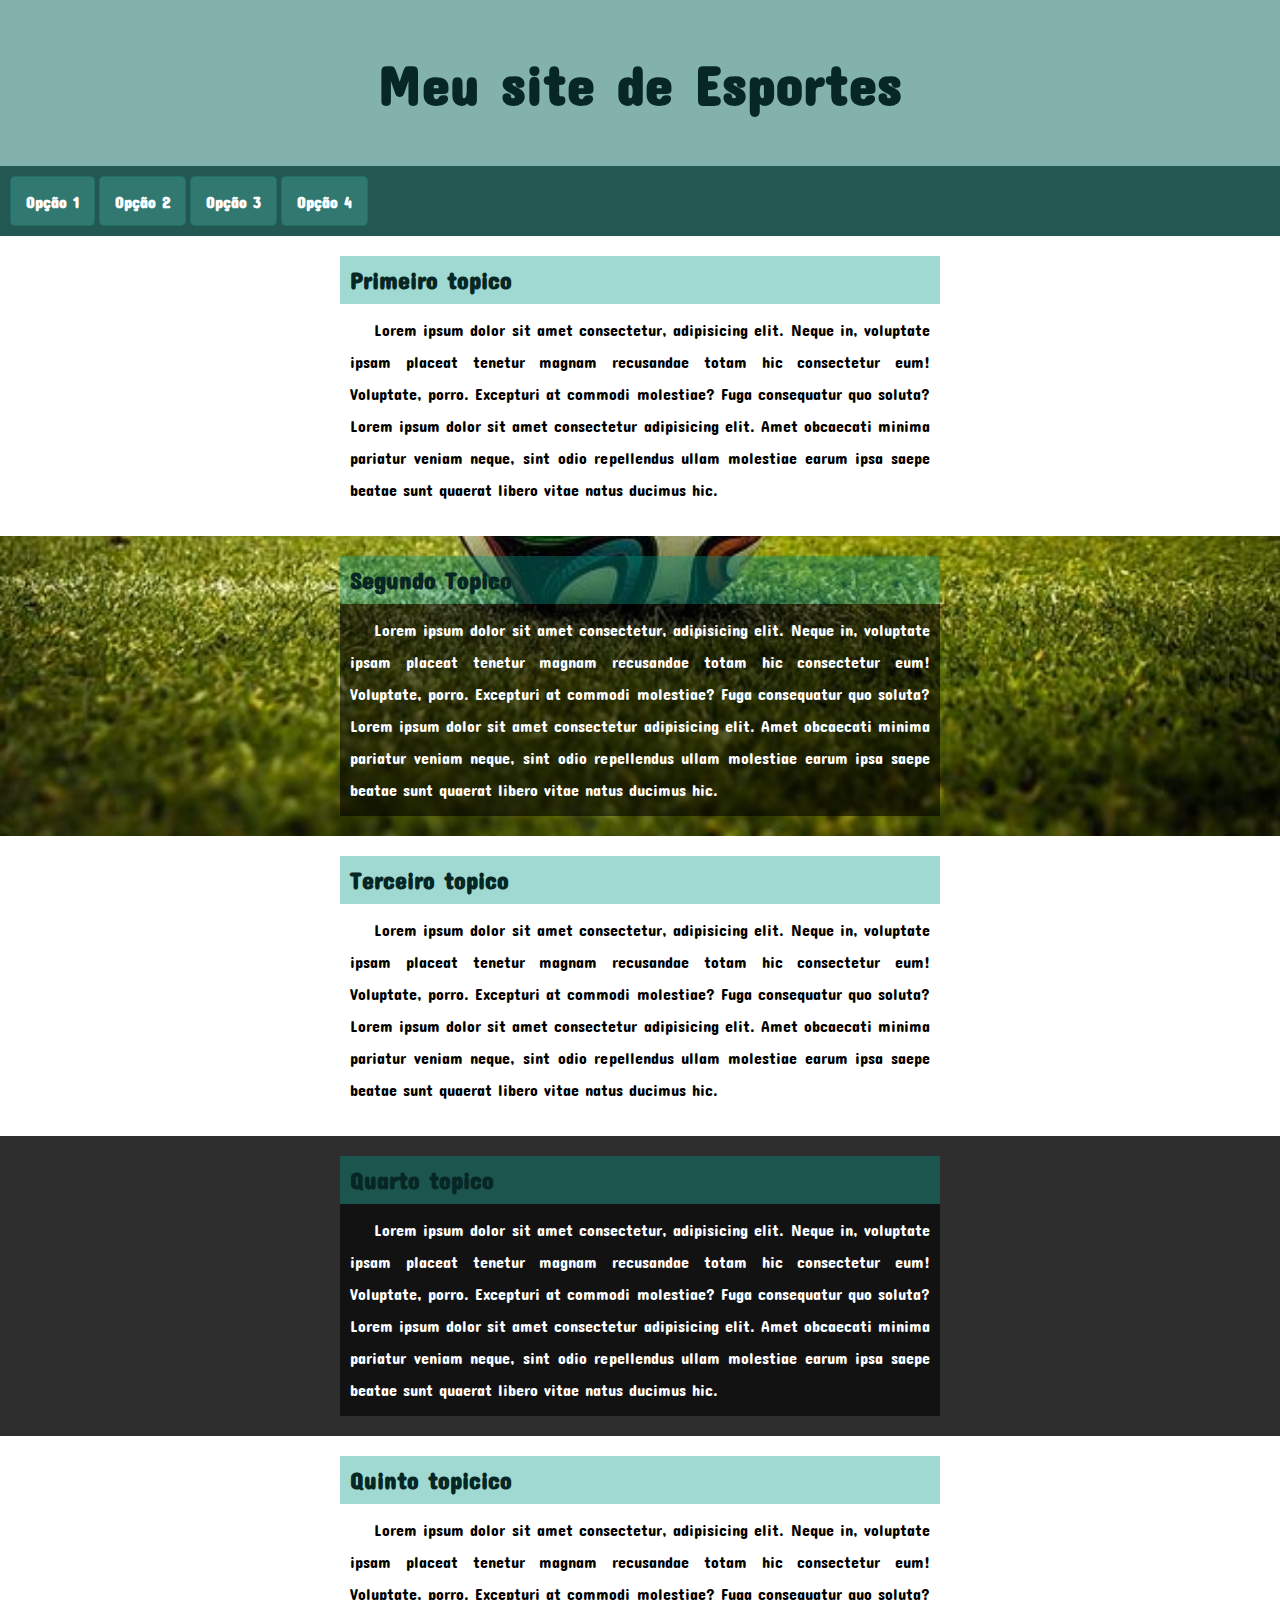
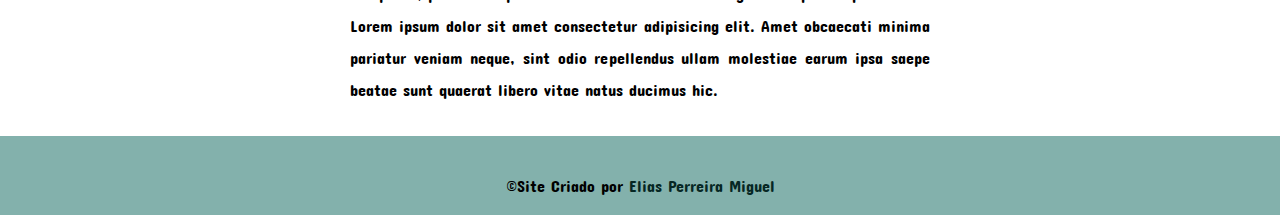
<file: exc28/index.html>
<!DOCTYPE html>
<html lang="pt-br">
<head>
  <meta charset="UTF-8">
  <meta http-equiv="X-UA-Compatible" content="IE=edge">
  <meta name="viewport" content="width=device-width, initial-scale=1.0">
  <title>Meu site de Esportes</title>
  <link rel="stylesheet" href="estilos/style.css">
  <link rel="stylesheet" href="estilos/media-query.css">
  <link rel="preconnect" href="https://fonts.googleapis.com">
  <link rel="preconnect" href="https://fonts.gstatic.com" crossorigin>
  <link href="https://fonts.googleapis.com/css2?family=Concert+One&display=swap" rel="stylesheet">
  <link rel="stylesheet" href="https://fonts.googleapis.com/css2?family=Material+Symbols+Outlined:opsz,wght,FILL,GRAD@20..48,100..700,0..1,-50..200" />
</head>
<body onresize="mudouTamanho()">
  <header>
      <h1>Meu site de Esportes</h1>
        <span id="burguer" class="material-symbols-outlined" onclick="clickMenu()">
          menu</span>
    <menu id="menu">
          <ul>
            <li><a href="#">Opção 1</a></li>
            <li><a href="#">Opção 2</a></li>
            <li><a href="#">Opção 3</a></li>
            <li><a href="#">Opção 4</a></li>
          </ul>
        </div>
      </menu>
  </header>
    <section id="normal">
      <div class="container">
        <h2>Primeiro topico</h2>
        <p>Lorem ipsum dolor sit amet consectetur, adipisicing elit. Neque in, voluptate ipsam placeat tenetur magnam recusandae totam hic consectetur eum! Voluptate, porro. Excepturi at commodi molestiae? Fuga consequatur quo soluta?Lorem ipsum dolor sit amet consectetur adipisicing elit. Amet obcaecati minima pariatur veniam neque, sint odio repellendus ullam molestiae earum ipsa saepe beatae sunt quaerat libero vitae natus ducimus hic.</p>
      </div>
    </section>
    <section class="imagem1"  >
      <div class="container">
        <h2>Segundo Topico</h2>
        <p>Lorem ipsum dolor sit amet consectetur, adipisicing elit. Neque in, voluptate ipsam placeat tenetur magnam recusandae totam hic consectetur eum! Voluptate, porro. Excepturi at commodi molestiae? Fuga consequatur quo soluta?Lorem ipsum dolor sit amet consectetur adipisicing elit. Amet obcaecati minima pariatur veniam neque, sint odio repellendus ullam molestiae earum ipsa saepe beatae sunt quaerat libero vitae natus ducimus hic.</p>
      </div>
    </section>
    <section id="normal">
      <div class="container">
        <h2>Terceiro topico</h2>
        <p>Lorem ipsum dolor sit amet consectetur, adipisicing elit. Neque in, voluptate ipsam placeat tenetur magnam recusandae totam hic consectetur eum! Voluptate, porro. Excepturi at commodi molestiae? Fuga consequatur quo soluta?Lorem ipsum dolor sit amet consectetur adipisicing elit. Amet obcaecati minima pariatur veniam neque, sint odio repellendus ullam molestiae earum ipsa saepe beatae sunt quaerat libero vitae natus ducimus hic.</p>
      </div>
    </section>
    <section id="imagem2">
      <div class="container">
        <h2>Quarto topico</h2>
        <p>Lorem ipsum dolor sit amet consectetur, adipisicing elit. Neque in, voluptate ipsam placeat tenetur magnam recusandae totam hic consectetur eum! Voluptate, porro. Excepturi at commodi molestiae? Fuga consequatur quo soluta?Lorem ipsum dolor sit amet consectetur adipisicing elit. Amet obcaecati minima pariatur veniam neque, sint odio repellendus ullam molestiae earum ipsa saepe beatae sunt quaerat libero vitae natus ducimus hic.</p>
      </div>
    </section>
    <section id="normal">
      <div class="container">
        <h2> Quinto topicico</h2>
        <p>Lorem ipsum dolor sit amet consectetur, adipisicing elit. Neque in, voluptate ipsam placeat tenetur magnam recusandae totam hic consectetur eum! Voluptate, porro. Excepturi at commodi molestiae? Fuga consequatur quo soluta?Lorem ipsum dolor sit amet consectetur adipisicing elit. Amet obcaecati minima pariatur veniam neque, sint odio repellendus ullam molestiae earum ipsa saepe beatae sunt quaerat libero vitae natus ducimus hic.</p>
      </div>
    </section>
    <footer  >
      <div class="container">
        <p> &copy;Site Criado por <a href="https://www.facebook.com/eliaspereiramiguel.elias" target="_blank">Elias Perreira Miguel</a></p>
      </div>
  </footer>
  <script>
   /* function mudouTamanho(){
      if(window.innerWidth>=768){
        menu.style.display='none'
      } else{
        menu.stype.display='block'
      }
    }*/
    function clickMenu(){
      if(menu.style.display =='block'){
        menu.style.display= 'none'
      } else{
        menu.style.display = 'block'
      }
    }
  </script>

</body>
</html>
</file>
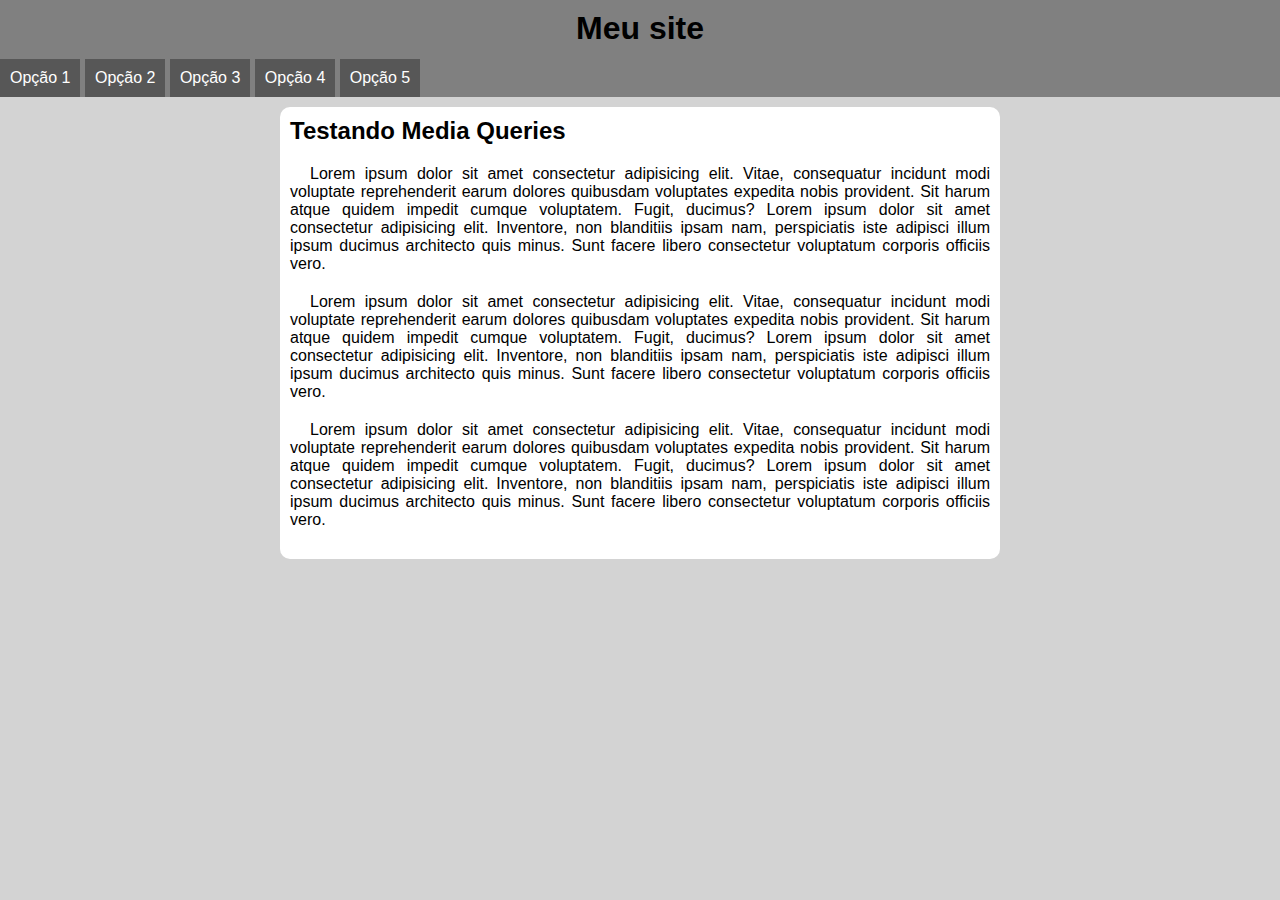
<file: mq005/index.html>
<!DOCTYPE html>
<html lang="pt-br">
<head>
  <meta charset="UTF-8">
  <meta http-equiv="X-UA-Compatible" content="IE=edge">
  <meta name="viewport" content="width=device-width, initial-scale=1.0">
  <title>Media qery</title>
  <link rel="stylesheet" href="estilos/style.css">
  <link rel="stylesheet" href="https://fonts.googleapis.com/css2?family=Material+Symbols+Outlined:opsz,wght,FILL,GRAD@20..48,100..700,0..1,-50..200" />
  <link rel="stylesheet" href="estilos/media-query.css">
</head>
<body onresize="mudouTamanho()">
  <header>
    <h1>Meu site</h1>
    <span id="burguer" class="material-symbols-outlined" onclick="clickMenu()">
      menu
      </span>
    <menu id="menu">
      <ul>
        <li><a href="#">Opção 1</a></li>
        <li><a href="#">Opção 2</a></li>
        <li><a href="#">Opção 3</a></li>
        <li><a href="#">Opção 4</a></li>
        <li><a href="#">Opção 5</a></li>
      </ul>
    </menu>
  </header>
  <main>
    <article>
      <h2>Testando Media Queries</h2>
      <p>Lorem ipsum dolor sit amet consectetur adipisicing elit. Vitae, consequatur incidunt modi voluptate reprehenderit earum dolores quibusdam voluptates expedita nobis provident. Sit harum atque quidem impedit cumque voluptatem. Fugit, ducimus?
        Lorem ipsum dolor sit amet consectetur adipisicing elit. Inventore, non blanditiis ipsam nam, perspiciatis iste adipisci illum ipsum ducimus architecto quis minus. Sunt facere libero consectetur voluptatum corporis officiis vero.
      </p>
      <p>Lorem ipsum dolor sit amet consectetur adipisicing elit. Vitae, consequatur incidunt modi voluptate reprehenderit earum dolores quibusdam voluptates expedita nobis provident. Sit harum atque quidem impedit cumque voluptatem. Fugit, ducimus?
        Lorem ipsum dolor sit amet consectetur adipisicing elit. Inventore, non blanditiis ipsam nam, perspiciatis iste adipisci illum ipsum ducimus architecto quis minus. Sunt facere libero consectetur voluptatum corporis officiis vero.
      </p>
      <p>Lorem ipsum dolor sit amet consectetur adipisicing elit. Vitae, consequatur incidunt modi voluptate reprehenderit earum dolores quibusdam voluptates expedita nobis provident. Sit harum atque quidem impedit cumque voluptatem. Fugit, ducimus?
        Lorem ipsum dolor sit amet consectetur adipisicing elit. Inventore, non blanditiis ipsam nam, perspiciatis iste adipisci illum ipsum ducimus architecto quis minus. Sunt facere libero consectetur voluptatum corporis officiis vero.
      </p>
    </article>

  </main>
  <script>
    function mudouTamanho(){
      if(window.innerWidth>=768){
        menu.style.display='none'
      }else{
        menu.stype.display='block'
      }
    }
    function clickMenu(){
      if(menu.style.display =='block'){
        menu.style.display= 'none'
      } else{
        menu.style.display = 'block'
      }
    }
  </script>
</body>
</html>
</file>
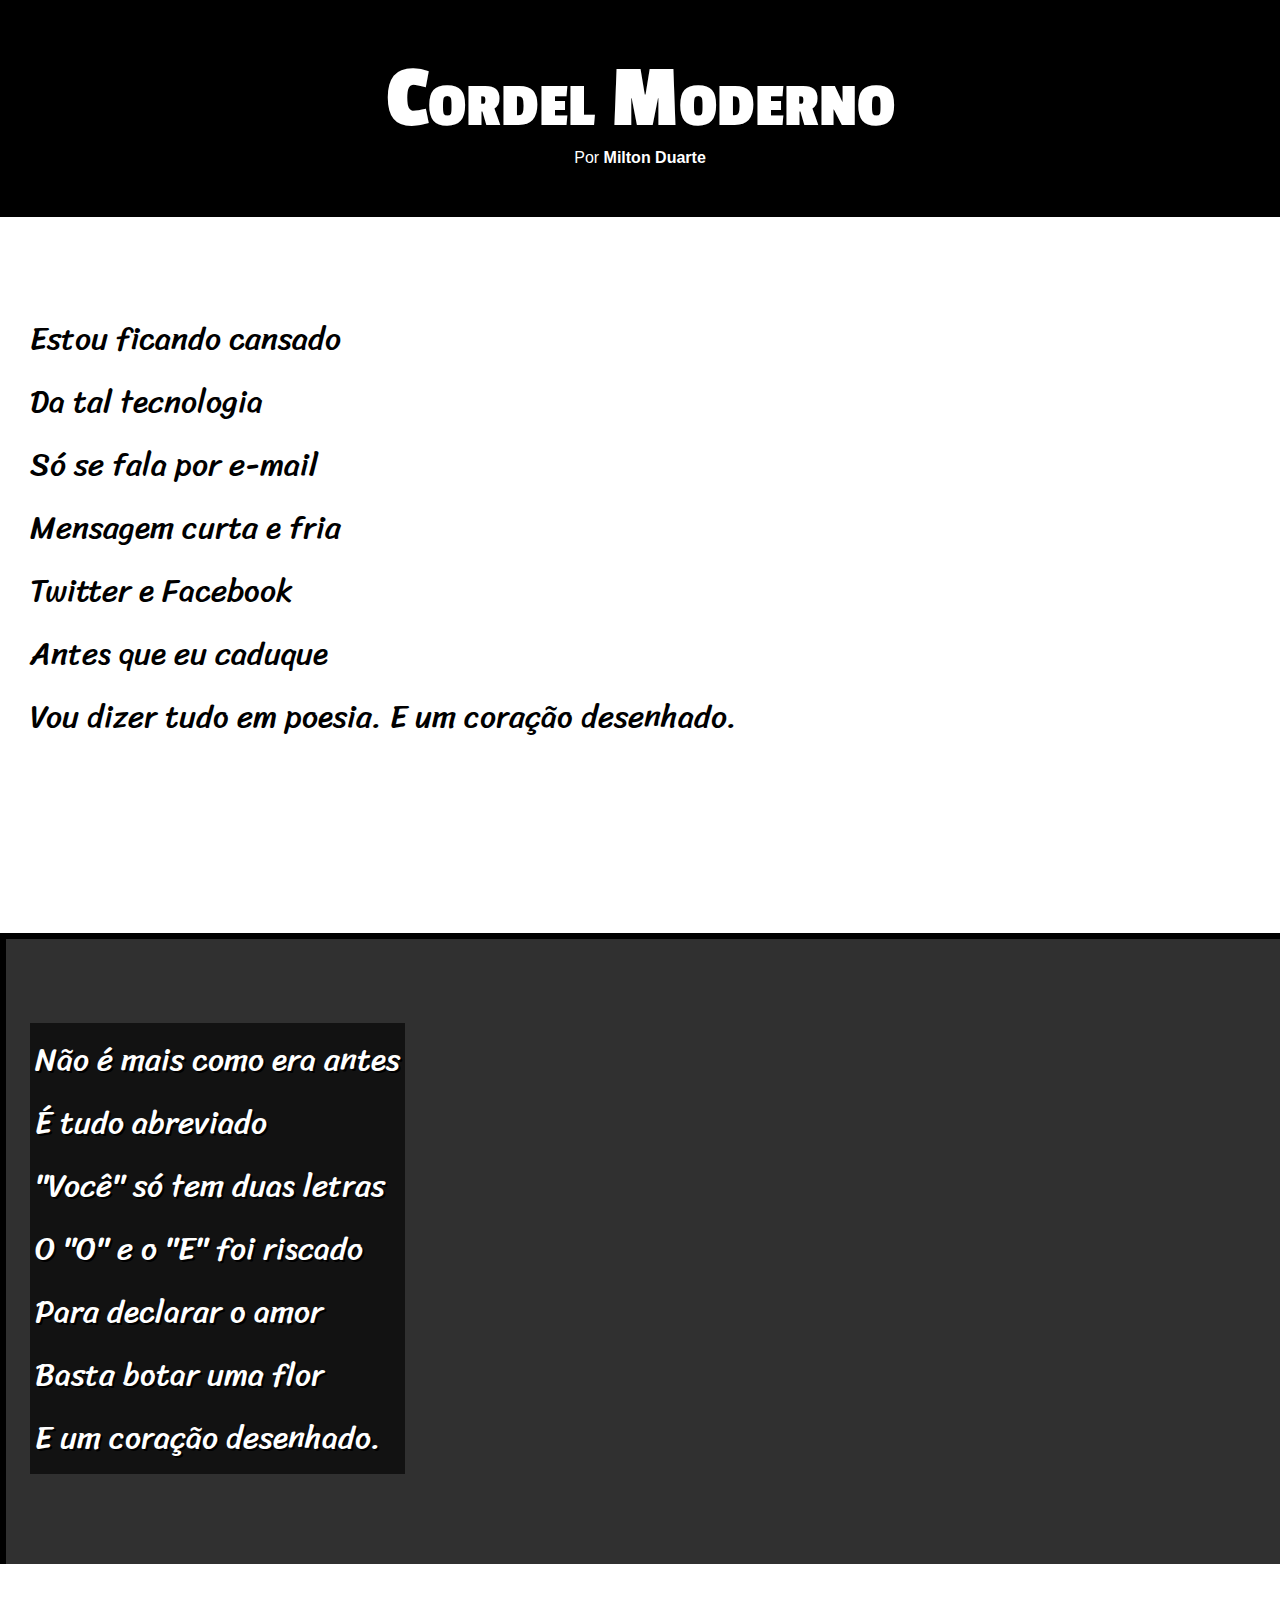
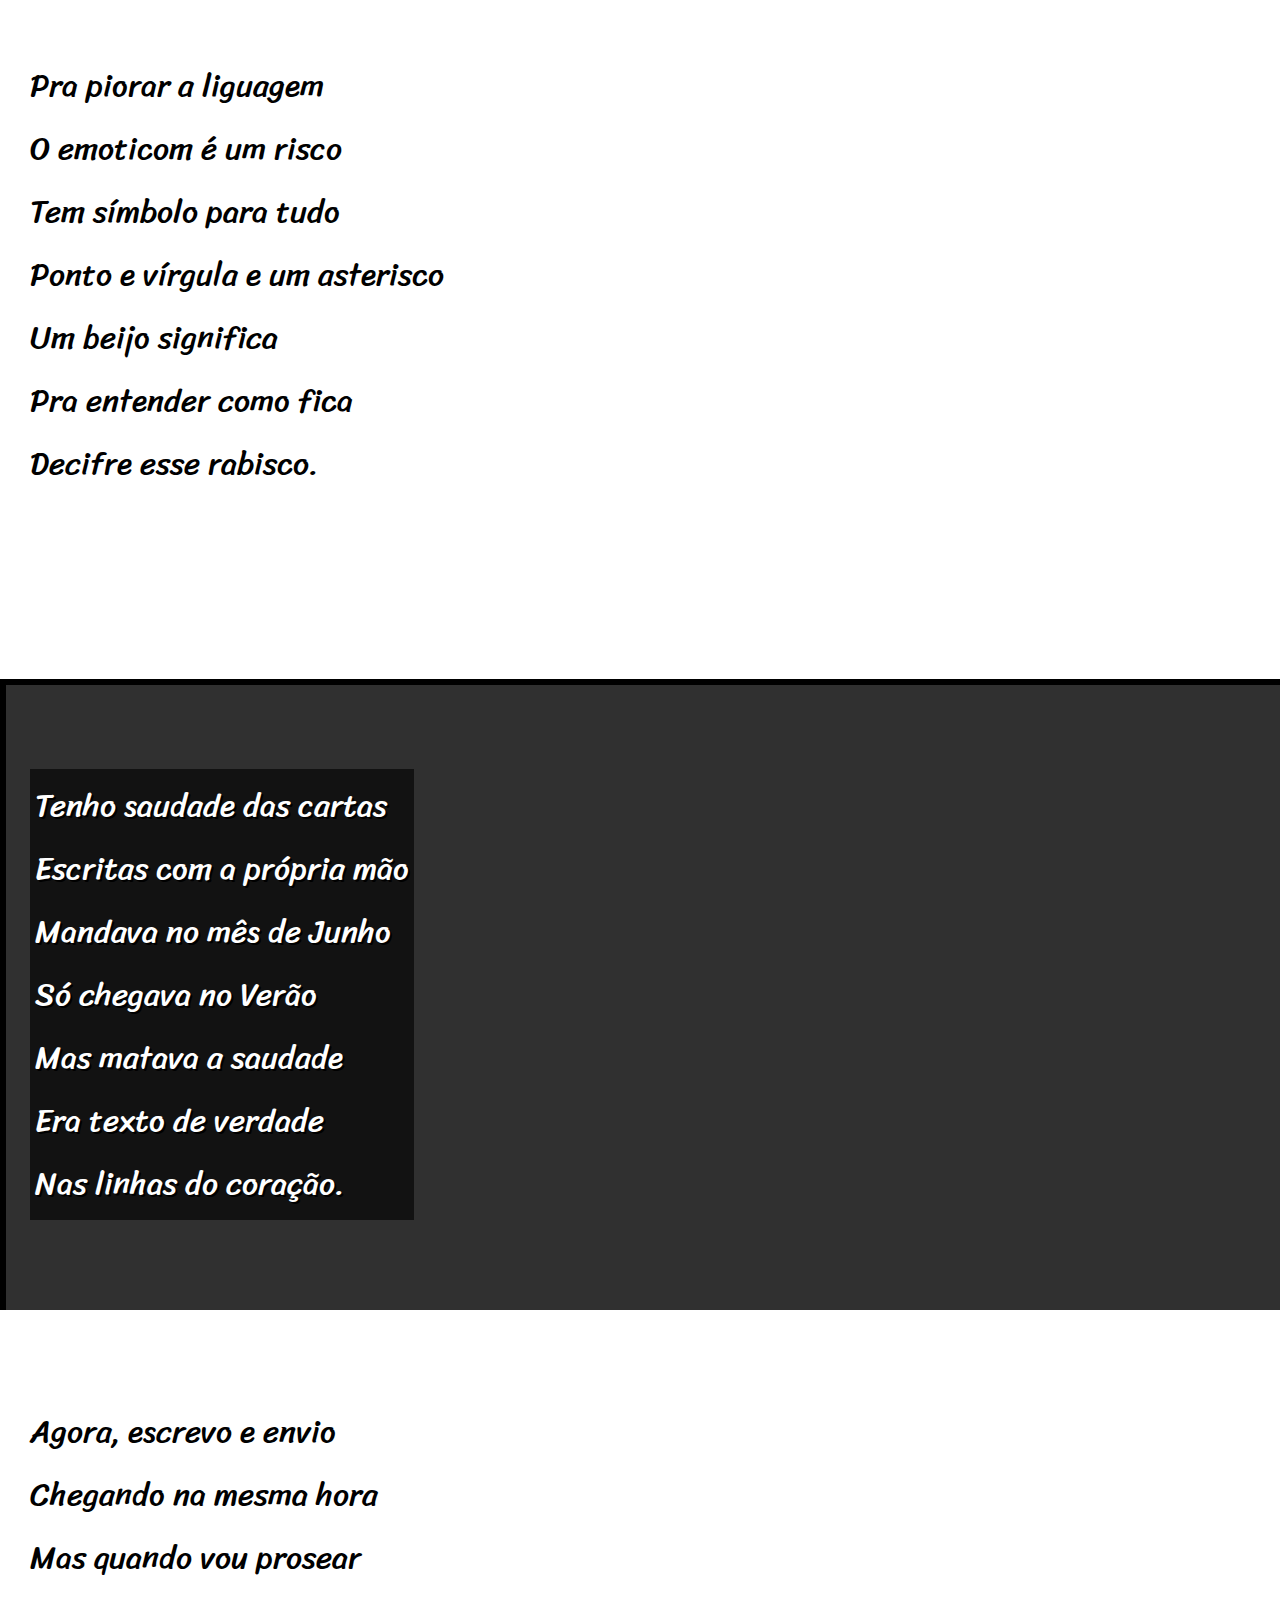
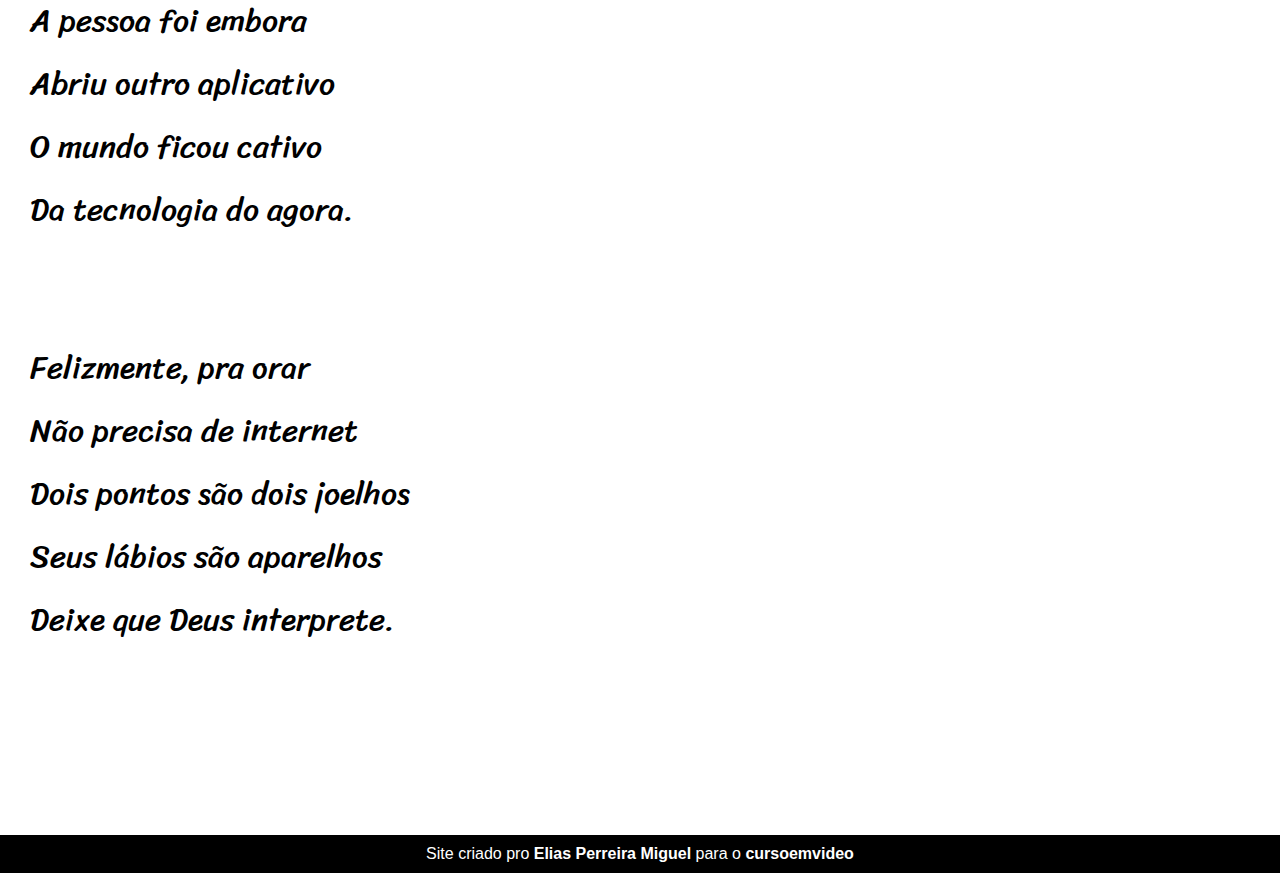
<file: ptojeto-cordel/index.html>
<!DOCTYPE html>
<html lang="pt-br">
<head>
  <meta charset="UTF-8">
  <meta http-equiv="X-UA-Compatible" content="IE=edge">
  <meta name="viewport" content="width=device-width, initial-scale=1.0">
  <title>Cordel Moderno</title>
  <link rel="stylesheet" href="estilos/style.css">
  <link rel="preconnect" href="https://fonts.googleapis.com">
  <link rel="preconnect" href="https://fonts.gstatic.com" crossorigin>
  <link href="https://fonts.googleapis.com/css2?family=Passion+One&family=Sriracha&display=swap" rel="stylesheet">

  </head>
<body>
  <header>
    <h1>
      Cordel Moderno

    </h1>
    <p>
      Por <a href=" https://www.recantodasletras.com.br/poesias/3186743" target="_blank">Milton Duarte</a>
    </p>
  </header>

<section class="normal">
  <p>
    Estou ficando cansado <br>
    Da tal tecnologia <br>
    Só se fala por e-mail <br>
    Mensagem curta e fria <br>
    Twitter e Facebook <br>
    Antes que eu caduque <br>
    Vou dizer tudo em poesia.
    E um coração desenhado.
  </p>
    </section>
    
    <section class="imagem" id="img01">
  <p>
    Não é mais como era antes <br>
    É tudo abreviado <br>
    "Você" só tem duas letras <br>
    O "O" e o "E" foi riscado <br>
    Para declarar o amor <br>
    Basta botar uma flor <br>
    E um coração desenhado.
  </p>
</section>


<section class="normal">
  <p>
  Pra piorar a liguagem <br>
  O emoticom é um risco <br>
  Tem símbolo para tudo <br>
  Ponto e vírgula e um asterisco <br>
  Um beijo significa <br>
  Pra entender como fica <br>
  Decifre esse rabisco.
</p>
</section>


<section class="imagem" id="img02">
  
  <p>
    Tenho saudade das cartas <br>
    Escritas com a própria mão <br>
    Mandava no mês de Junho <br>
    Só chegava no Verão <br>
    Mas matava a saudade <br>
    Era texto de verdade <br>
    Nas linhas do coração.
  </p>
</section>


<section class="normal">
  <p>
    Agora, escrevo e envio <br>
    Chegando na mesma hora <br>
    Mas quando vou prosear <br>
    A pessoa foi embora <br>
    Abriu outro aplicativo <br>
    O mundo ficou cativo <br> 
    Da tecnologia do agora.
  </p>

  <p>
    Felizmente, pra orar <br>
    Não precisa de internet <br>
    Dois pontos são dois joelhos <br>
    Seus lábios são aparelhos <br>
    Deixe que Deus interprete.
  </p>

  
</section>

<footer>
  <p>Site criado pro <a href="https://github.com/eliamiguel" target="_blank">Elias Perreira Miguel</a> para o <a href="https://www.cursoemvideo.com" target="_blank">cursoemvideo</a></p>
</footer>
  
</body>
</html>
</file>
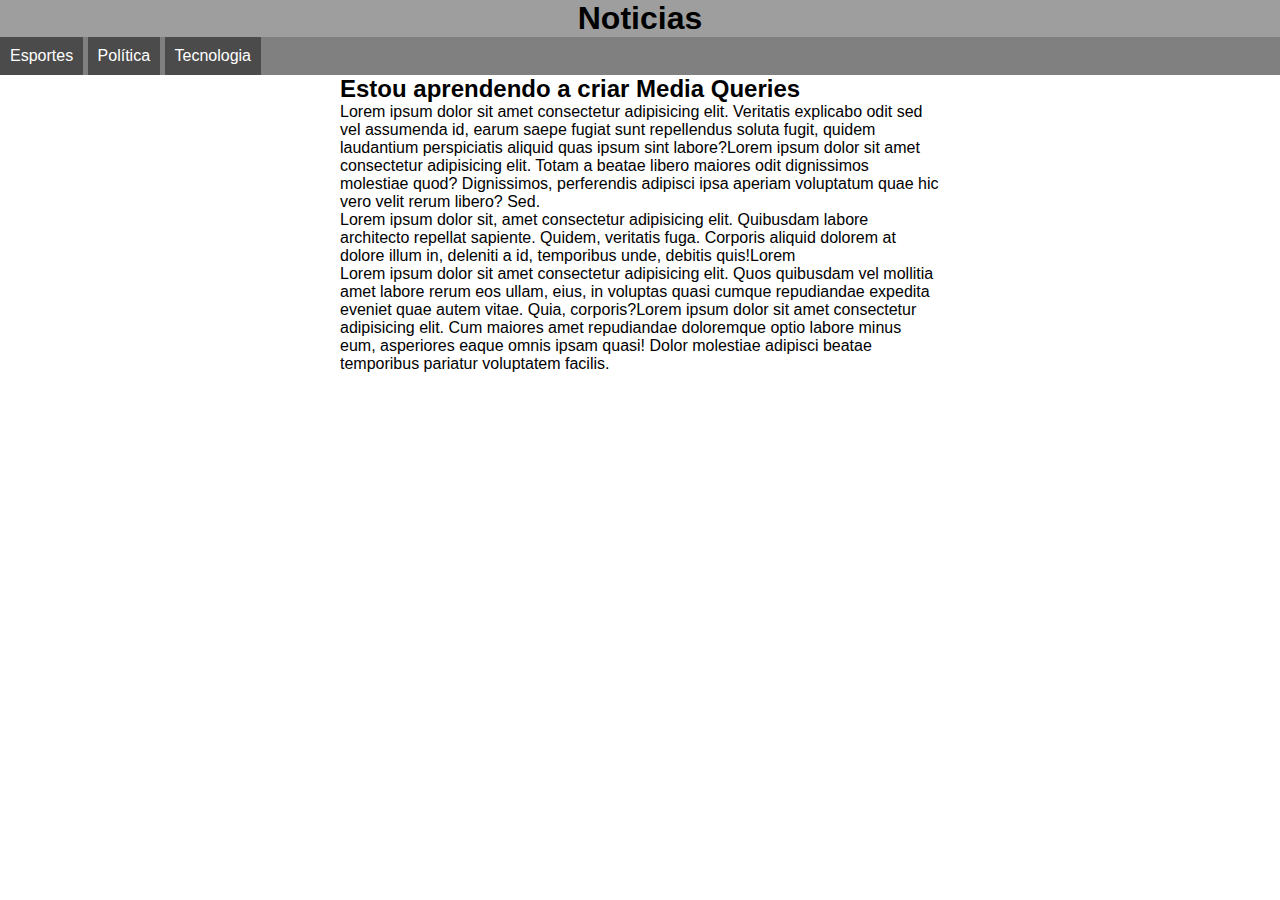
<file: exer26/mq001/index.html>
<!DOCTYPE html>
<html lang="pt-br">
<head>
  <meta charset="UTF-8">
  <meta http-equiv="X-UA-Compatible" content="IE=edge">
  <meta name="viewport" content="width=device-width, initial-scale=1.0">
  <title>Media Query</title>
  <link rel="stylesheet" href="estilos/tela.css" media="screen">
  <link rel="stylesheet" href="estilos/impressora.css" media="print">
</head>
<body>
 <header>
  <h1>Noticias</h1>
  <menu>
    <ul>
      <li>Esportes</li>
      <li>Política</li>
      <li>Tecnologia</li>
    </ul>

  </menu>
 </header>
 <main>
  <article>
    <h2>Estou aprendendo a criar Media Queries</h2>
    <p>Lorem ipsum dolor sit amet consectetur adipisicing elit. Veritatis explicabo odit sed vel assumenda id, earum saepe fugiat sunt repellendus soluta fugit, quidem laudantium perspiciatis aliquid quas ipsum sint labore?Lorem ipsum dolor sit amet consectetur adipisicing elit. Totam a beatae libero maiores odit dignissimos molestiae quod? Dignissimos, perferendis adipisci ipsa aperiam voluptatum quae hic vero velit rerum libero? Sed.</p>
  <p>
    Lorem ipsum dolor sit, amet consectetur adipisicing elit. Quibusdam labore architecto repellat sapiente. Quidem, veritatis fuga. Corporis aliquid dolorem at dolore illum in, deleniti a id, temporibus unde, debitis quis!Lorem
  </p>
  <p>Lorem ipsum dolor sit amet consectetur adipisicing elit. Quos quibusdam vel mollitia amet labore rerum eos ullam, eius, in voluptas quasi cumque repudiandae expedita eveniet quae autem vitae. Quia, corporis?Lorem ipsum dolor sit amet consectetur adipisicing elit. Cum maiores amet repudiandae doloremque optio labore minus eum, asperiores eaque omnis ipsam quasi! Dolor molestiae adipisci beatae temporibus pariatur voluptatem facilis.</p>
  </article>
 </main>
</body>
</html>
</file>
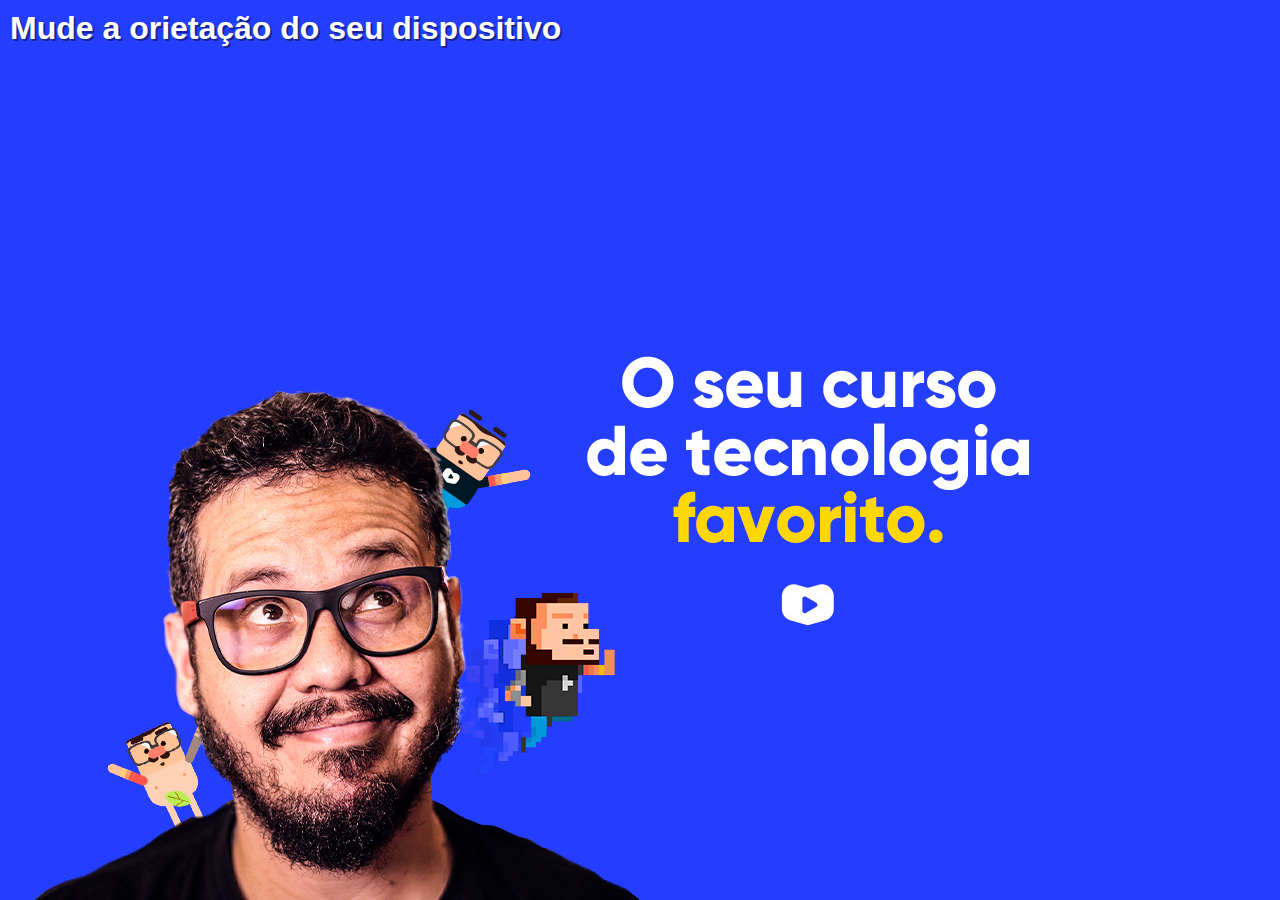
<file: exer26/mq003/index.html>
<!DOCTYPE html>
<html lang="pt-br">
<head>
  <meta charset="UTF-8">
  <meta http-equiv="X-UA-Compatible" content="IE=edge">
  <meta name="viewport" content="width=device-width, initial-scale=1.0">
  <title>Media Query</title>
  <style>
    /*declarações gerais*/
          *{margin: 0px;
        padding: 0px;
          font-family: Arial, Helvetica, sans-serif;}
        html,body{
          width: 100vw;
          height: 100vh;
          background-color:#233eff;
          background-size: contain;
          
        }

        h1{
          color: white;
          text-shadow: 2px 2px 0px #16248f;
          padding: 10px;
        }


    /*declarções retrato*/
    @media screen and (orientation: portrait) {
      body{
  background: url(../imagens/cev-portrait.jpg);
  background-repeat: no-repeat;
  background-position: center bottom;
}   
}


    /*declarações de paisagem*/
    @media screen and (orientation: landscape){
      body{
        background: url(../imagens/cev-landscape.jpg) ;
        background-repeat: no-repeat;
        background-position: left bottom;
      }
            
          }


  </style>
</head>
<body>
  <h1>Mude a orietação do seu dispositivo</h1>
</body>
</html>
</file>
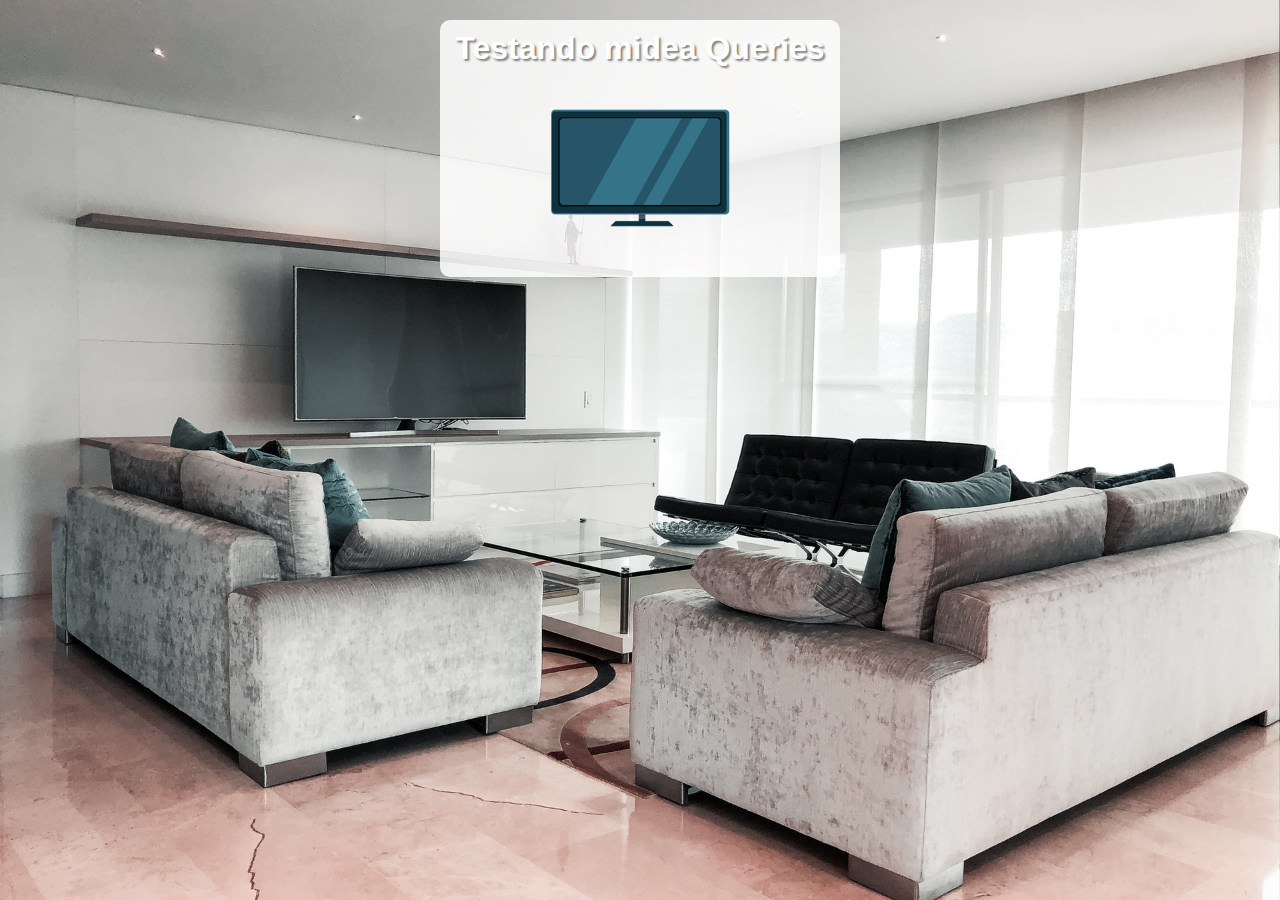
<file: exer26/mq004/index.html>
<!DOCTYPE html>
<html lang="pt-br">
<head>
  <meta charset="UTF-8">
  <meta http-equiv="X-UA-Compatible" content="IE=edge">
  <meta name="viewport" content="width=device-width, initial-scale=1.0">
  <title>Media Querys</title>
  <link rel="stylesheet" href="estilos/style.css" media="all">
  <link rel="stylesheet" href="estilos/media-query.css">
</head>
<body>
  <main>
    <h1>Testando midea Queries</h1>
    <img id="phone" src="imagens/icon-phone.png" alt="Acessando via smartphone">
    <img id="tablet" src="imagens/icon-tablet.png" alt="Acessando via tablet">
    <img id="print" src="imagens/icon-print.png" alt="versão par impressão">
    <img id="pc" src="imagens/icon-pc.png" alt="versão para pc">
    <img id="tv" src="imagens/icon-tv.png" alt="versão par TV ">
  </main>
</body>
</html>
</file>
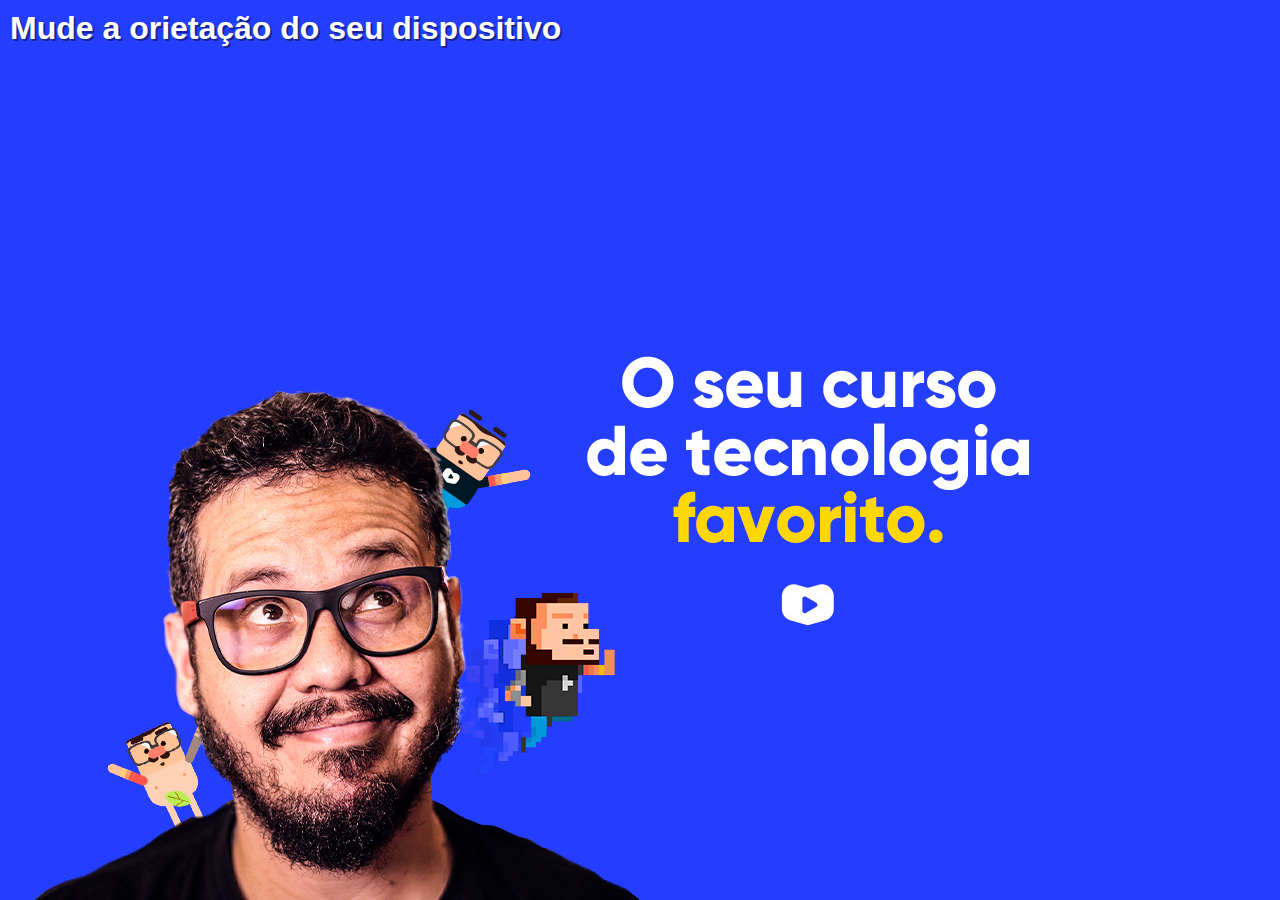
<file: exer26/mqoo2/index.html>
<!DOCTYPE html>
<html lang="pt-br">
<head>
  <meta charset="UTF-8">
  <meta http-equiv="X-UA-Compatible" content="IE=edge">
  <meta name="viewport" content="width=device-width, initial-scale=1.0">
  <title>Media Query</title>
  <link rel="stylesheet" href="estilos/style.css" media="all">
  <link rel="stylesheet" href="estilos/retrato.css" media="screen and (orientation: portrait) ">
  <link rel="stylesheet" href="estilos/paisagem.css" media="screen and (orientation: landscape)">
</head>
<body>
  <h1>Mude a orietação do seu dispositivo</h1>
</body>
</html>
</file>
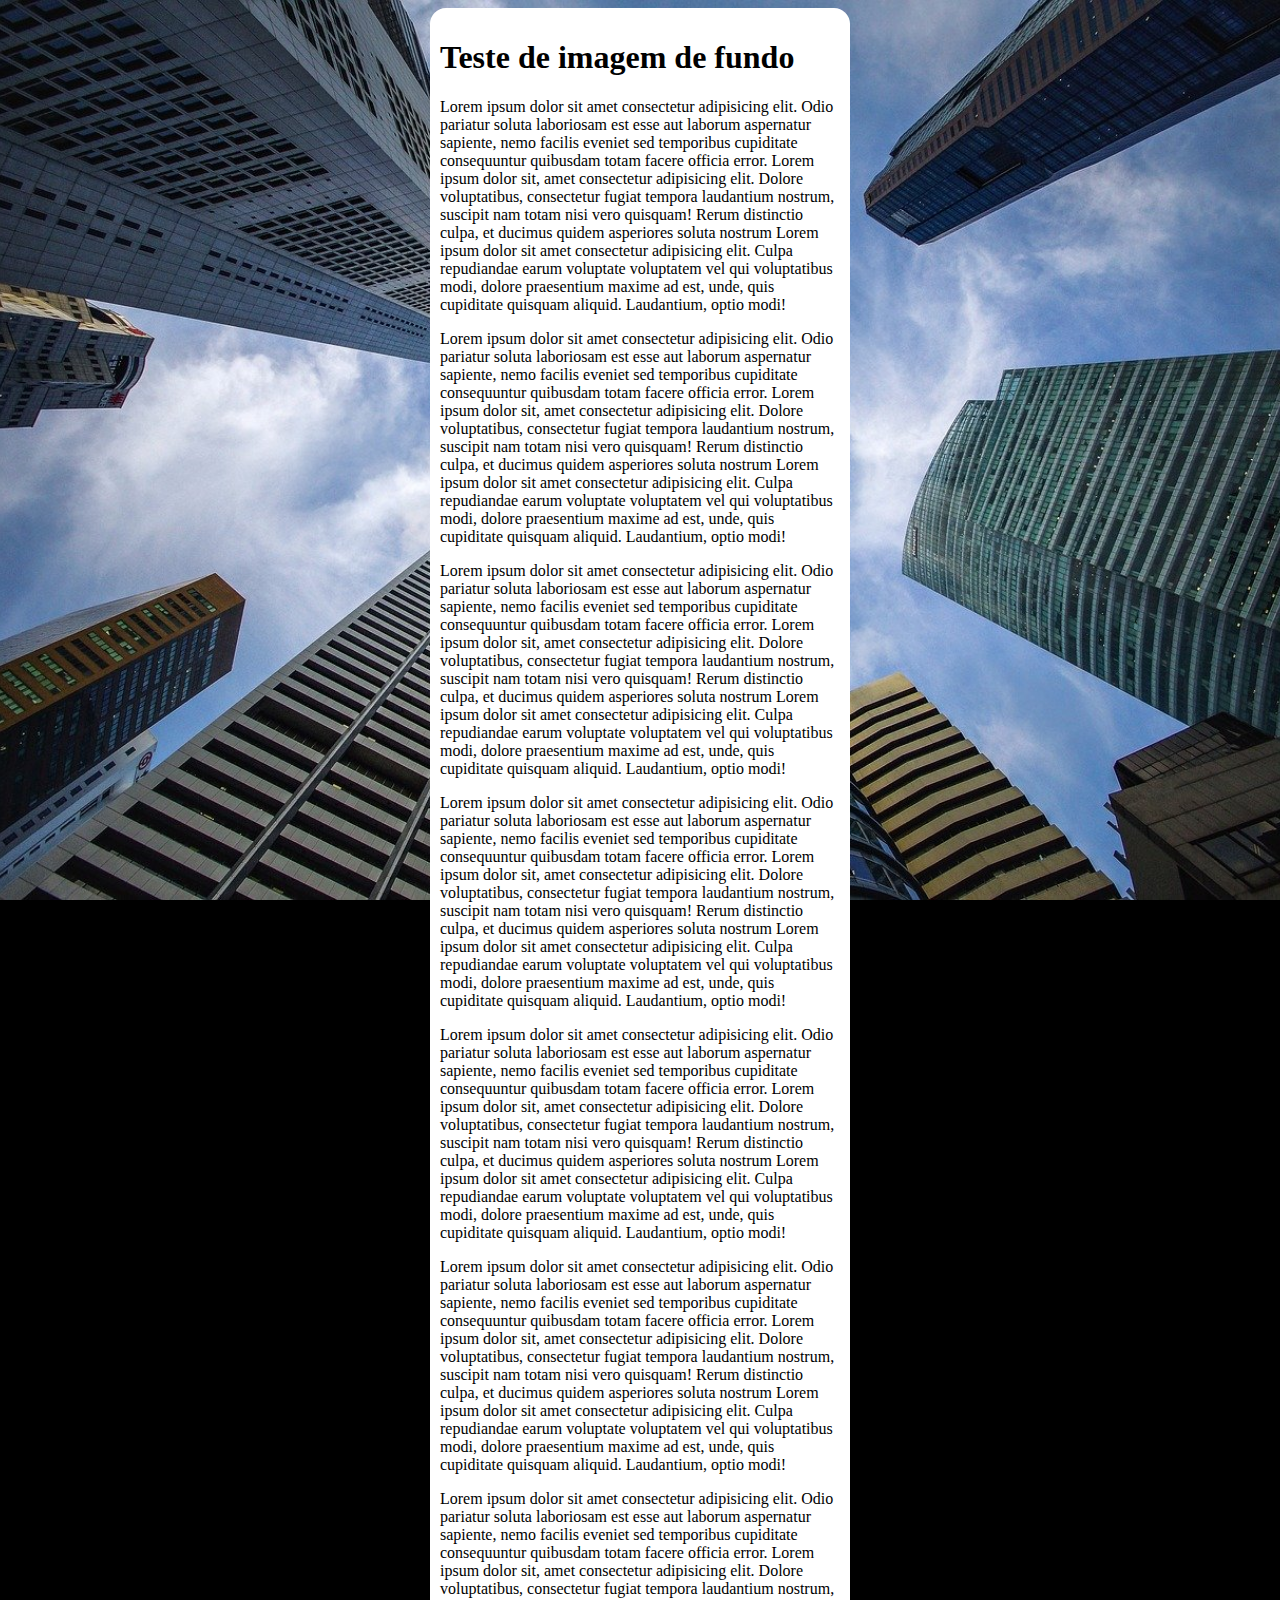
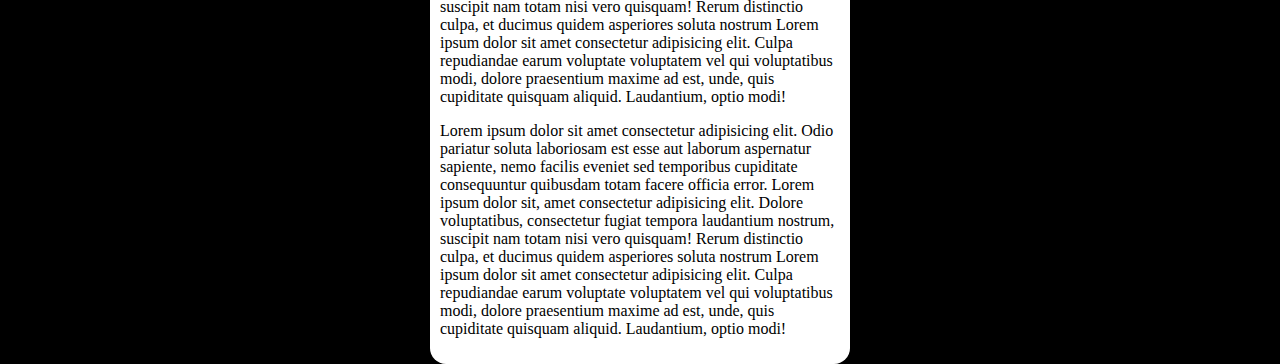
<file: exer22/funcdo006.html>
<!DOCTYPE html>
<html lang="pt-br">
<head>
  <meta charset="UTF-8">
  <meta http-equiv="X-UA-Compatible" content="IE=edge">
  <meta name="viewport" content="width=device-width, initial-scale=1.0">
  <title>Document</title>
</head>
<style>
  body{
    height: 100vh;
    background-color: black;
    background-image: url(imagens2/wallpaper002.jpg);
    background-repeat: no-repeat;
    background-position: center center;
    background-size: cover;
    background-attachment: fixed;
  }
  main{
    background-color: white;
    width: 400px;
    padding: 10px;
    margin: auto;
    border-radius: 16px;
    
  }
</style>
<body>
  <main>
    <h1>Teste de imagem de fundo </h1>
    <p>
      Lorem ipsum dolor sit amet consectetur adipisicing elit. Odio pariatur soluta laboriosam est esse aut laborum aspernatur sapiente, nemo facilis eveniet sed temporibus cupiditate consequuntur quibusdam totam facere officia error.
      Lorem ipsum dolor sit, amet consectetur adipisicing elit. Dolore voluptatibus, consectetur fugiat tempora laudantium nostrum, suscipit nam totam nisi vero quisquam! Rerum distinctio culpa, et ducimus quidem asperiores soluta nostrum
      Lorem ipsum dolor sit amet consectetur adipisicing elit. Culpa repudiandae earum voluptate voluptatem vel qui voluptatibus modi, dolore praesentium maxime ad est, unde, quis cupiditate quisquam aliquid. Laudantium, optio modi!
    </p>
    <p>
      Lorem ipsum dolor sit amet consectetur adipisicing elit. Odio pariatur soluta laboriosam est esse aut laborum aspernatur sapiente, nemo facilis eveniet sed temporibus cupiditate consequuntur quibusdam totam facere officia error.
      Lorem ipsum dolor sit, amet consectetur adipisicing elit. Dolore voluptatibus, consectetur fugiat tempora laudantium nostrum, suscipit nam totam nisi vero quisquam! Rerum distinctio culpa, et ducimus quidem asperiores soluta nostrum
      Lorem ipsum dolor sit amet consectetur adipisicing elit. Culpa repudiandae earum voluptate voluptatem vel qui voluptatibus modi, dolore praesentium maxime ad est, unde, quis cupiditate quisquam aliquid. Laudantium, optio modi!
    </p>
    <p>
      Lorem ipsum dolor sit amet consectetur adipisicing elit. Odio pariatur soluta laboriosam est esse aut laborum aspernatur sapiente, nemo facilis eveniet sed temporibus cupiditate consequuntur quibusdam totam facere officia error.
      Lorem ipsum dolor sit, amet consectetur adipisicing elit. Dolore voluptatibus, consectetur fugiat tempora laudantium nostrum, suscipit nam totam nisi vero quisquam! Rerum distinctio culpa, et ducimus quidem asperiores soluta nostrum
      Lorem ipsum dolor sit amet consectetur adipisicing elit. Culpa repudiandae earum voluptate voluptatem vel qui voluptatibus modi, dolore praesentium maxime ad est, unde, quis cupiditate quisquam aliquid. Laudantium, optio modi!
    </p>
    <p>
      Lorem ipsum dolor sit amet consectetur adipisicing elit. Odio pariatur soluta laboriosam est esse aut laborum aspernatur sapiente, nemo facilis eveniet sed temporibus cupiditate consequuntur quibusdam totam facere officia error.
      Lorem ipsum dolor sit, amet consectetur adipisicing elit. Dolore voluptatibus, consectetur fugiat tempora laudantium nostrum, suscipit nam totam nisi vero quisquam! Rerum distinctio culpa, et ducimus quidem asperiores soluta nostrum
      Lorem ipsum dolor sit amet consectetur adipisicing elit. Culpa repudiandae earum voluptate voluptatem vel qui voluptatibus modi, dolore praesentium maxime ad est, unde, quis cupiditate quisquam aliquid. Laudantium, optio modi!
    </p>
    <p>
      Lorem ipsum dolor sit amet consectetur adipisicing elit. Odio pariatur soluta laboriosam est esse aut laborum aspernatur sapiente, nemo facilis eveniet sed temporibus cupiditate consequuntur quibusdam totam facere officia error.
      Lorem ipsum dolor sit, amet consectetur adipisicing elit. Dolore voluptatibus, consectetur fugiat tempora laudantium nostrum, suscipit nam totam nisi vero quisquam! Rerum distinctio culpa, et ducimus quidem asperiores soluta nostrum
      Lorem ipsum dolor sit amet consectetur adipisicing elit. Culpa repudiandae earum voluptate voluptatem vel qui voluptatibus modi, dolore praesentium maxime ad est, unde, quis cupiditate quisquam aliquid. Laudantium, optio modi!
    </p>
    <p>
      Lorem ipsum dolor sit amet consectetur adipisicing elit. Odio pariatur soluta laboriosam est esse aut laborum aspernatur sapiente, nemo facilis eveniet sed temporibus cupiditate consequuntur quibusdam totam facere officia error.
      Lorem ipsum dolor sit, amet consectetur adipisicing elit. Dolore voluptatibus, consectetur fugiat tempora laudantium nostrum, suscipit nam totam nisi vero quisquam! Rerum distinctio culpa, et ducimus quidem asperiores soluta nostrum
      Lorem ipsum dolor sit amet consectetur adipisicing elit. Culpa repudiandae earum voluptate voluptatem vel qui voluptatibus modi, dolore praesentium maxime ad est, unde, quis cupiditate quisquam aliquid. Laudantium, optio modi!
    </p>
    <p>
      Lorem ipsum dolor sit amet consectetur adipisicing elit. Odio pariatur soluta laboriosam est esse aut laborum aspernatur sapiente, nemo facilis eveniet sed temporibus cupiditate consequuntur quibusdam totam facere officia error.
      Lorem ipsum dolor sit, amet consectetur adipisicing elit. Dolore voluptatibus, consectetur fugiat tempora laudantium nostrum, suscipit nam totam nisi vero quisquam! Rerum distinctio culpa, et ducimus quidem asperiores soluta nostrum
      Lorem ipsum dolor sit amet consectetur adipisicing elit. Culpa repudiandae earum voluptate voluptatem vel qui voluptatibus modi, dolore praesentium maxime ad est, unde, quis cupiditate quisquam aliquid. Laudantium, optio modi!
    </p>
    <p>
      Lorem ipsum dolor sit amet consectetur adipisicing elit. Odio pariatur soluta laboriosam est esse aut laborum aspernatur sapiente, nemo facilis eveniet sed temporibus cupiditate consequuntur quibusdam totam facere officia error.
      Lorem ipsum dolor sit, amet consectetur adipisicing elit. Dolore voluptatibus, consectetur fugiat tempora laudantium nostrum, suscipit nam totam nisi vero quisquam! Rerum distinctio culpa, et ducimus quidem asperiores soluta nostrum
      Lorem ipsum dolor sit amet consectetur adipisicing elit. Culpa repudiandae earum voluptate voluptatem vel qui voluptatibus modi, dolore praesentium maxime ad est, unde, quis cupiditate quisquam aliquid. Laudantium, optio modi!
    </p>
  </main>
  
</body>
</html>
</file>
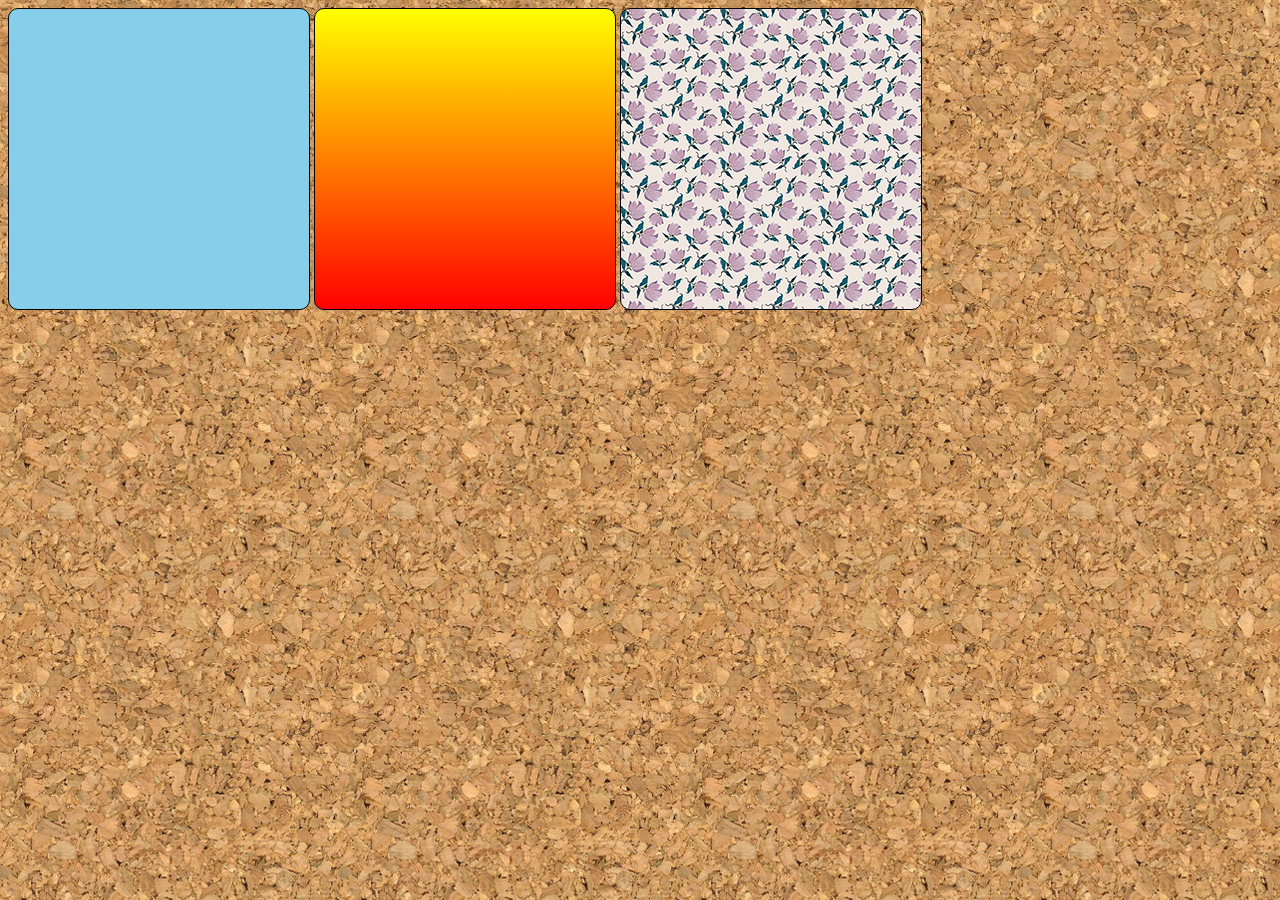
<file: exer22/fundo001.html>
<!DOCTYPE html>
<html lang="pt-br">
<head>
  <meta charset="UTF-8">
  <meta http-equiv="X-UA-Compatible" content="IE=edge">
  <meta name="viewport" content="width=device-width, initial-scale=1.0">
  <title>Teste de imagem de fundo</title>
</head>
<style>
  body{
    background: url(imagens2/wallpaper001.jpg);
  }
  div.quadrada{
    display: inline-block;
    border: 1px solid black;
    border-radius: 10px;
    background-color: lightgray;
    width: 300px;
    height: 300px;
  }
  #q1{
    background-color: skyblue;
  }
  #q2{
    background-image: linear-gradient(to bottom, yellow, red);
  }
  #q3{
    background: url(imagens2/pattern003.png);
  }
</style>
<body>
  <div class="quadrada" id="q1">

  </div>
  <div class="quadrada" id="q2">
    
  </div>
  <div class="quadrada" id="q3">
    
  </div>
  
</body>
</html>
</file>
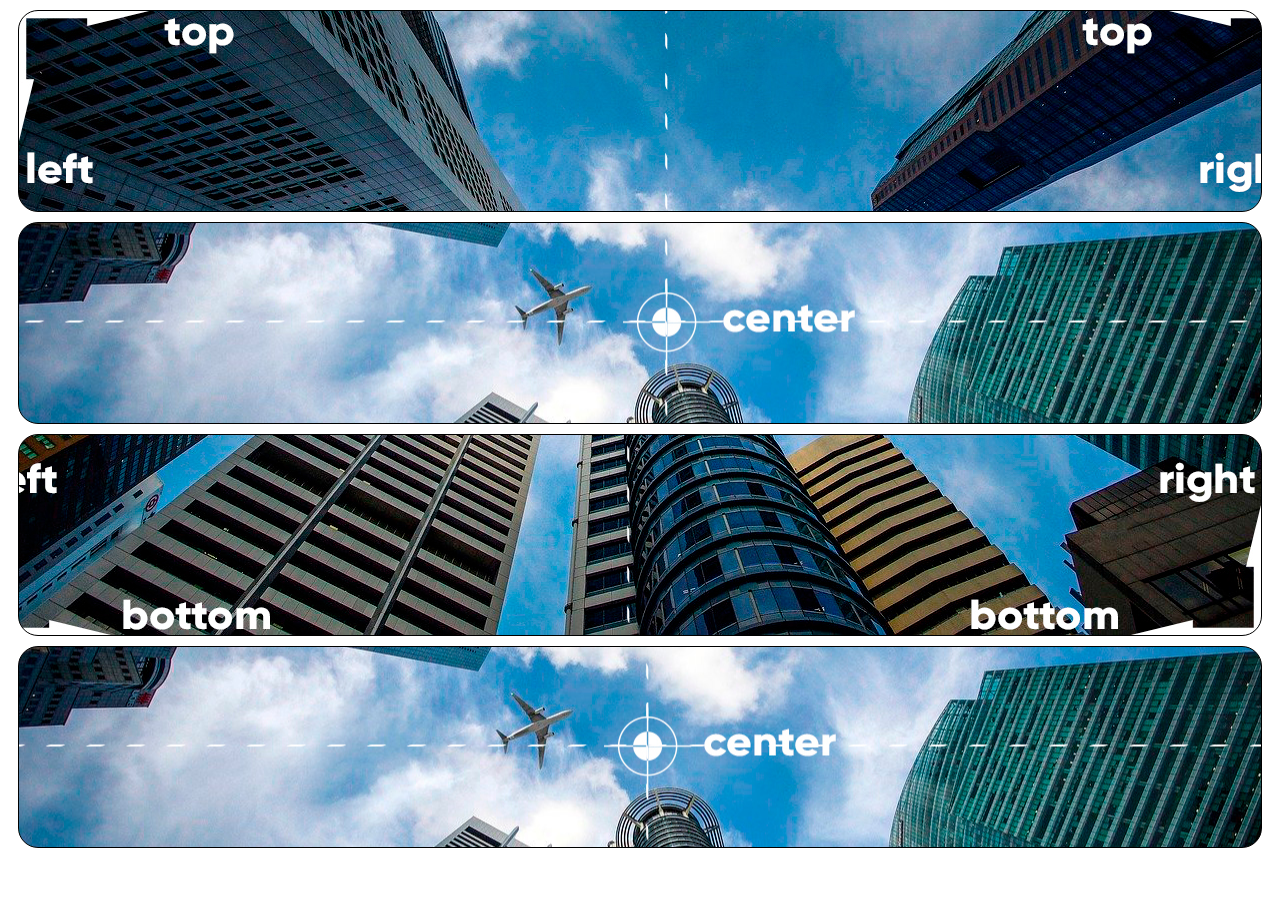
<file: exer22/fundo003.html>
<!DOCTYPE html>
<html lang="pt-br">
<head>
  <meta charset="UTF-8">
  <meta http-equiv="X-UA-Compatible" content="IE=edge">
  <meta name="viewport" content="width=device-width, initial-scale=1.0">
  <title>Posição dos fundo</title>
</head>
<style>
  .bloco{
    background-image: url(imagens2/wallpaper003.jpg);
    height: 200px;
    border: 1px solid black;
    margin: 10px;
    border-radius: 20px;
  }
  #q1{
    background-position: left top;
    
  }
  #q2{
    background-position: left center;
    
  }
  #q3{
    background-position: right bottom;
    
  }
  #q4{
    background-position: center center;
    
  }
</style>
<body>
  <div class="bloco" id="q1">

  </div>
  <div class="bloco" id="q2">
    
  </div>
  <div class="bloco" id="q3">
    
  </div>
  <div class="bloco" id="q4">
    
  </div>
</body>

</html>
</file>
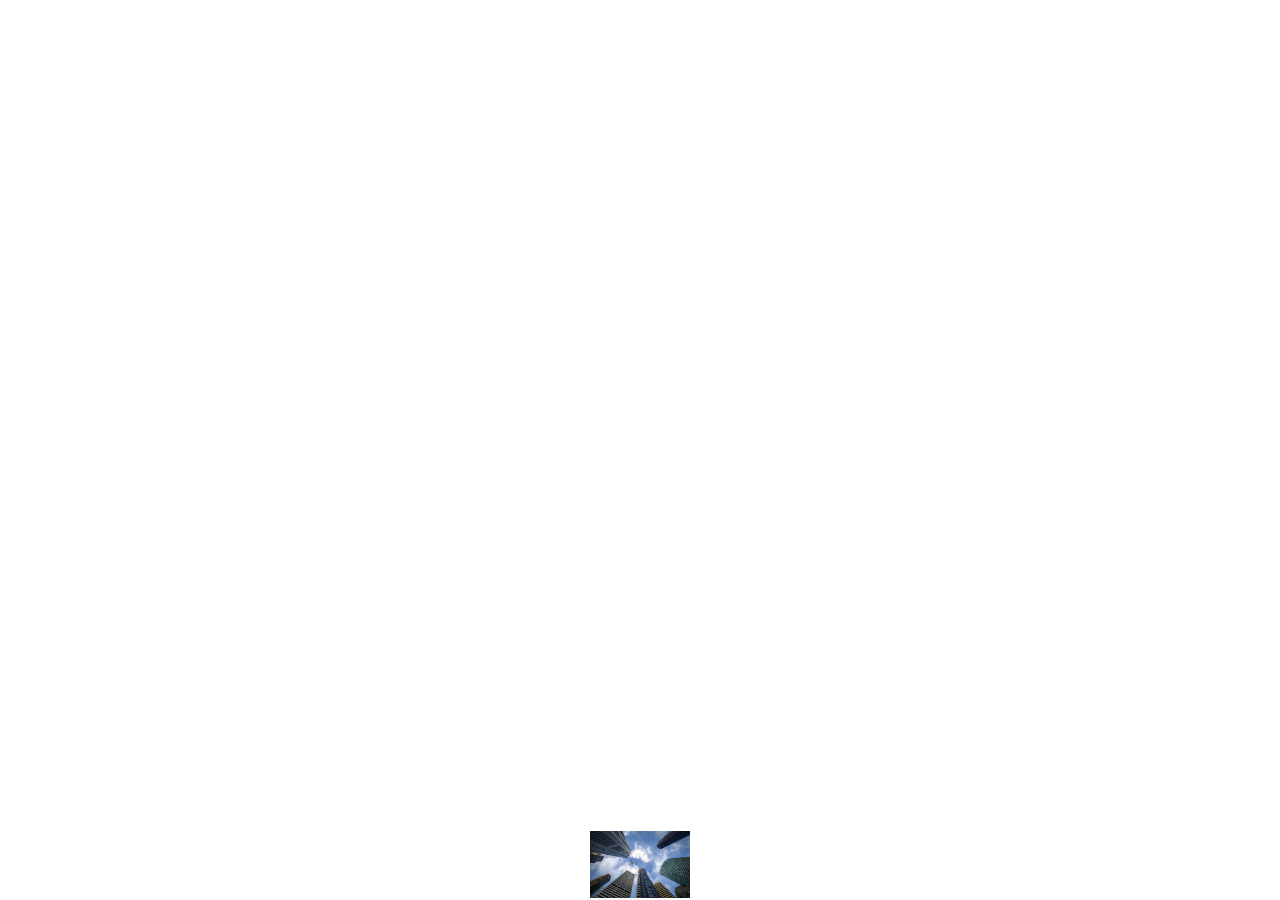
<file: exer22/fundo004.html>
<!DOCTYPE html>
<html lang="pt-br">
<head>
  <meta charset="UTF-8">
  <meta http-equiv="X-UA-Compatible" content="IE=edge">
  <meta name="viewport" content="width=device-width, initial-scale=1.0">
  <title>posocionamento</title>
</head>
<style>
  body{
    height: 98vh;
    background-image: url(imagens2/wallpaper002.jpg);
    background-size: 100px;
    background-repeat: no-repeat;
    background-position: bottom center;

  }
</style>
<body>
  
</body>
</html>
</file>
<file: exc28/estilos/style.css>
@charset "UTF-8";
*{
  margin: 0px;
  padding: 0px;
  box-sizing: border-box;

  /*font-family: 'Sriracha', cursive;
  font-family: Verdana, Geneva, Tahoma, sans-serif;
  */
  
}
::-webkit-scrollbar{
  width: 0px;
  height: px;
}
html,body{
  width: 100vw;
  height: 100vh;

}
header{

  background-color: #196d6489;
  padding-top: 50px;
  
}
header h1{
  font-family: 'Concert One', cursive;
  color: #062724;
  font-size:3.5em;
  font-weight: bolder;
  text-align: center;
  padding-bottom: 50px;
}

.men{
  /*display:grid;
  justify-content: flex-end;
*/
}


menu {display: none;
  background-color: #0b433dcf;
  padding: 10px;
  
}
span#burguer{
  font-size:1.5em ;
  
}
menu ul{
  list-style-type: none;
}
li{
  display:block;
  padding-top: 10px;
  padding-bottom: 10px;
  height: 50px;
  border:  1px solid #196d64a2 ;
  
  border-radius: 5px;
}
li:hover{
  background-color: #009688;
  border-radius: 5px;
}

menu a{
  display: block;
  text-align: center;
  color: white;
  text-decoration: none;
  font-weight: bold;
  font-family:'Concert One', cursive;
}

span{
  color: white;
  background-color:#05443e5f ;
  width: 100vw;
  
  padding-top: 10px;
  padding-bottom: 10px;
  text-align:center;
  cursor: pointer;
}
span:hover{
  background-color: #009688;
}

.container{
  font-family: 'Concert One', cursive;
  width: 90vw;
  margin: auto;
  text-align: justify;
  padding: 20px;
  transform: width .3s, height .3s;
  transition-timing-function: ease;
  
}

.container h2{
  font-family: 'Concert One', cursive;
  background-color: #0096875f;
  color: #062724;
  padding: 10px;

  }
#imagem2, .imagem1 {
  background: rgba(0, 0, 0, 0.82);
  
  
}
.imagem1{
  background: rgba(0, 0, 0, 0.82) url(../imagens/futebol.jpg) no-repeat;
  background-position: top center;
  background-size: cover;
  background-attachment: fixed;
}
#imagem2 p, .imagem1 p{
  
  line-height: 2em;
  color:white;
  padding: 10px ;
  background: rgba(0, 0, 0, 0.592);
  text-indent: 1.5em;
}
#normal .container p{
  line-height: 2em;
  padding: 10px ;
  text-indent: 1.5em;
}
#imagem2{
  background: rgba(0, 0, 0, 0.82) url(../imagens/futebol-americano.jpg) no-repeat;
  background-position: left center;
  background-size: cover;
  background-attachment: fixed;
}

footer{
  background-color: #196d6489;
  padding-top: 20px;
}
footer p{
  font-family: 'Concert One', cursive;
  text-align: center;
}
footer a{
  text-decoration: none;
  color: #062724;
  
}
</file>
<file: exc28/estilos/media-query.css>
@charset "UTF-8";
*{
  margin: 0px;
  padding: 0px;
  box-sizing: border-box;
  /*font-family: 'Roboto', sans-serif;
  família da fonte: 'Ubuntu', sem serifa;
  font-family: Arial, Helvetica, sans-serif;
  */
}
@media screen and (min-width:768px) and (max-width:992px){
  .container{
    width: 70vw;
    margin: auto;
  }
  span#burguer{
   display: none;
    
  }
  menu{display: block;}
  menu ul li{
    display: inline-block;
    background-color:  #388981ac ;
  }
  li{
    padding: 15px;
  }
}
@media screen and (min-width:992px){
  .container{
    width: 50vw;
    height:100%;

    margin:auto;
  }
  span#burguer{
    display: none;
  }
menu {
    display: block;
  }
menu ul li{
    display: inline-block;
    background-color:   #388981ac ;
  }
  li{
    padding: 15px;
  }

}
</file>
<file: mq005/estilos/style.css>
@charset "UTF-8";
*{
  font-family: Arial, Helvetica, sans-serif;
  margin: 0px;
  padding: 0px;
}
body, html{
  background-color: lightgray;
}
header{
  background-color: gray;
}
header h1{
  padding: 10px;
  text-align: center;
}
span#burguer{
  background-color: rgb(36, 34, 34);
  display: block;
  color: white;
  text-align: center;
  padding: 10px;
  cursor: pointer;
}
span#burguer:hover{
  background-color: white;
  color: black;

}
menu{
  display: none;
}
menu > ul{
  list-style: none;
}
menu a{
  display: block;
  padding: 10px;
  text-align: center;
  color: white;
  text-decoration: none;
  background-color: rgb(87, 87, 87);
  border-top: 2px solid gray;
}
menu a:hover{
  background-color: gray;
}
main{
  width: 90vw;
  background-color: white;
  margin: auto;
  margin-top: 10px;
  padding: 10px;
  border-radius: 10px;
}
article h2{
  padding-bottom: 20px;
}
article p{
  text-align:justify ;
  margin-bottom: 20px;
  text-indent: 20px;
}
</file>
<file: mq005/estilos/media-query.css>
@charset "UTF-8";

@media screen and (min-width:768px){
  span#burguer{
    display: none;
  }
  menu{
    display: block;
  }
  menu ul li{
    display: inline-block;
  }
  main{
    width: 700px;
  }
}
</file>
<file: ptojeto-cordel/estilos/style.css>
@charset "UTF-8";


*{
  margin: 0;
  padding: 0;
  box-sizing: border-box;
}
html, body{
  min-height: 100vh;
  background-color: darkgray;
  font-family: Verdana, Geneva, Tahoma, sans-serif;
}

header{
  background-color: black;
  color: white;
  text-align: center;
}

header > h1{
  padding-top: 50px;
  font-variant: small-caps;
  font-family: 'Passion One', cursive;
  font-size: 10vh;
}
header p {
  padding-bottom: 50px;
}
header a, footer a{
  color: white;
  text-decoration: none;
  font-weight: bolder;
}
header a:hover,footer a:hover {
  text-decoration:underline;
}

section{
  padding-top: 10vh;
  padding-bottom: 10vh;
  line-height: 2em;
  padding-left: 30px;
  font-family: 'Sriracha', cursive;
  font-size: 3.5vh;
}
section > p{
  padding-bottom: 3em;
}
section.normal{
  background-color: white;
  color: black;
}
section.imagem{
background-color: rgb(48, 48, 48);
color:white;
box-shadow: inset 6px 6px 0px black;
background-size: cover;
background-attachment: fixed;

}
section.imagem > p{
  display: inline-block;
  padding: 5px;
  background-color: rgba(0, 0, 0, 0.608);
  text-shadow: 2px 2px 0px black;
}
section#img01{
  background-image: url(../imagens/background001.jpg);
  background-position:right center ;
  
}
section#img02{
  background-image: url(../imagens/background002.jpg);
  background-position: bottom left;
  
}
footer{
  background-color: black;
  color: white;
  text-align: center;
  padding: 10px;
}
</file>
<file: exer26/mq001/estilos/tela.css>
@charset "UTF-8";
/*Estilos para telas*/
*{
  margin: 0px;
  padding: 0px;
}
html{
  font-family: Arial, Helvetica, sans-serif;
  font-size: 1em;
}
header{
  background-color: rgb(158, 158, 158);
}
header >h1{
  text-align: center;
}
menu ul{
  list-style-type: none;
  background-color: gray;
}
menu li{
background-color: rgb(75,75, 75);
color: white;
display: inline-block;
padding: 10px;
}
article{
  width: 600px;
  display: block;
  margin: auto;
}
</file>
<file: exer26/mq001/estilos/impressora.css>
@charset "UTF-8";
/*Estilos para impressoras*/
*{
  margin: 10px;
  padding: 10px;
}
html{
  font-family: 'Courier New', Courier, monospace;
  font-size: 1.5em;
  line-height: 1.5em;
}
menu{
  display: none;
}
article{
  width: 100%;
}
article::after{
  content:'Esse artigo foi impresso através do site www.cursoemvideo.com' ;
}
</file>
<file: exer26/mq004/estilos/style.css>
@charset "UTF-8";
/*versão Mobile fisrt*/
*{
  font-family: Arial, Helvetica, sans-serif;
  font-size: 1em;
  margin: 0px;
  padding: 0px;
  box-sizing: border-box;}
html {
  height: 100vh;

}
body{
  background: black url(../imagens/back-phone.jpg) no-repeat;
  background-size: cover;
  background-position: center center;
}
main{
  background-color: rgba(255, 255,255, 0.842);
  width: 400px;
  margin: auto;
  margin-top: 20px;
  border-radius: 10px;
  padding: 10px;
}
h1{
  text-align: center;
  color: white;
  text-shadow: 2px 2px 2px rgba(0, 0, 0, 0.47);
  font-size: 2em;
}
img{
  display: block;
  margin: auto;
}
img#phone{
  display: block;
}
img#tablet{
  display: none;
}
img#print{
  display: none;
}
img#pc{
  display: none;
}
img#tv{
  display: none;
}
</file>
<file: exer26/mq004/estilos/media-query.css>
@charset "UTF-8";
/*versão todas as demais midias

Mobile – 360 x 640; 375 x 667; 360 x 720.
Tablet – 768 x 1024.
iPhone – 375 x 812.
Laptop – 1366 x 768.
*/
@media print {
  * {
    font-family:;
  }
  body{
    /*background-image: url(../imagens/back-print.jpg);*/
    font-family: 'Courier New', Courier, monospace;
  }
  main{
    border: black;
  }
  main h1{
    text-shadow: none;
    color: black;
  }
  main::after{
    content: 'essta imprenssão foi feita atraves do site www.cursoemvio.com';
    text-decoration: overline;
  }

  img#phone{
    display: none;
  }
  img#tablet{
    display: none;
  }
  img#print{
    display: block;
  }
  img#pc{
    display: none;
  }
  img#tv{
    display: none;
  }
  
}
@media screen and (min-width:768px) and (max-width:992px)  {
  body{
    background-image: url(../imagens/back-tablet.jpg);
  }
  img#phone{
    display: none;
  }
  img#tablet{
    display: block;
  }
  img#print{
    display: none;
  }
  img#pc{
    display: none;
  }
  img#tv{
    display: none;
  }
  
}
@media screen and (min-width:992px) and (max-width:1200px){
  
  body{
    background-image: url(../imagens/back-pc.jpg);
  }
  img#phone{
    display: none;
  }
  img#tablet{
    display: none;
  }
  img#print{
    display: none;
  }
  img#pc{
    display: block;
  }
  img#tv{
    display: none;
  }
  
}
@media screen and (min-width:1200px){
  body{
    background-image: url(../imagens/back-tv.jpg);
  }
  img#phone{
    display: none;
  }
  img#tablet{
    display: none;
  }
  img#print{
    display: none;
  }
  img#pc{
    display: none;
  }
  img#tv{
    display: block;
  }
  
}

}
</file>
<file: exer26/mqoo2/estilos/style.css>
@charset "UTF-8";
/* configurações gerais*/
*{margin: 0px;
padding: 0px;
font-family: Arial, Helvetica, sans-serif;}
  html,body{
    width: 100vw;
    height: 100vh;
    background-color:#233eff;
    background-size: contain;
    
  }

  h1{
    color: white;
    text-shadow: 2px 2px 0px #16248f;
    padding: 10px;
  }
</file>
<file: exer26/mqoo2/estilos/retrato.css>
@charset "UTF-8";
/* aparelho em pé*/
body{
  background: url(../imagens/cev-portrait.jpg);
  background-repeat: no-repeat;
  background-position: center bottom;
}
</file>
<file: exer26/mqoo2/estilos/paisagem.css>
@charset "UTF-8";
/* aparelho deitado */
body{
  background: url(../imagens/cev-landscape.jpg) ;
  background-repeat: no-repeat;
  background-position: left bottom;
}
</file>
